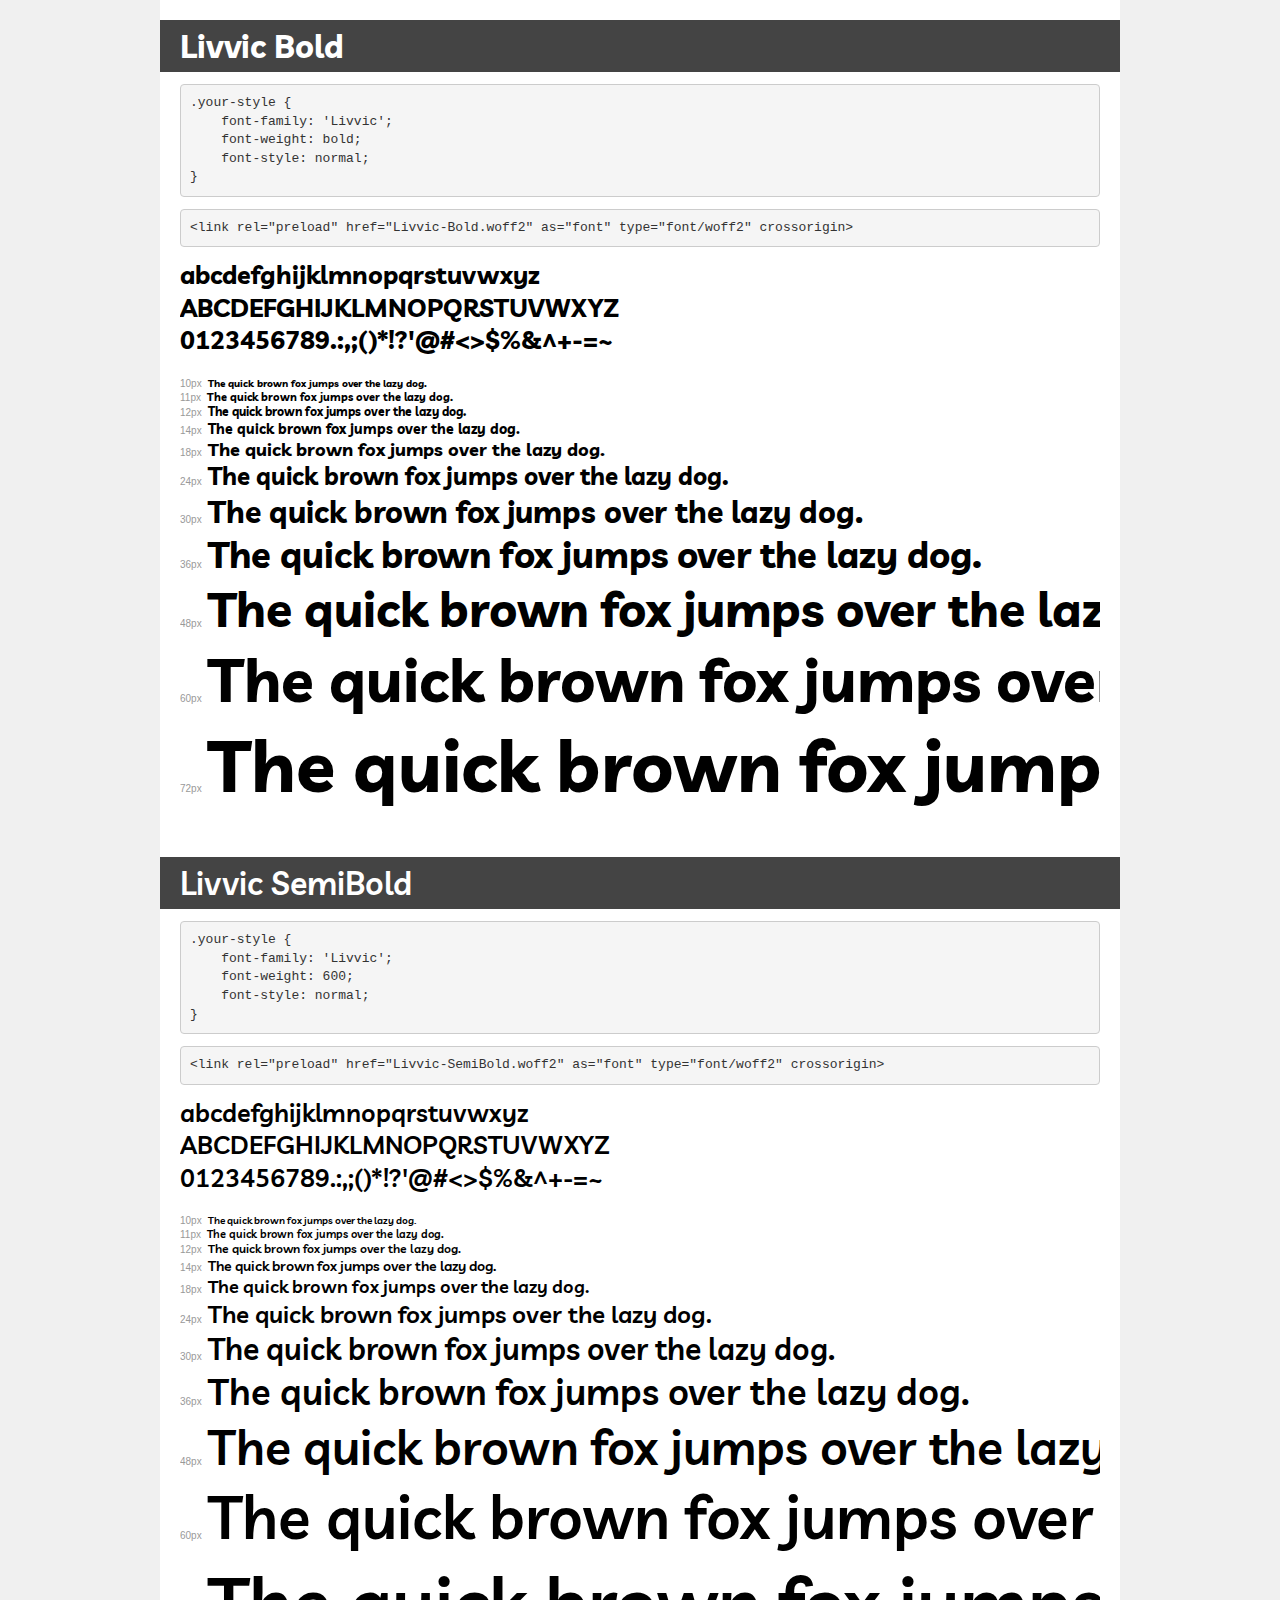
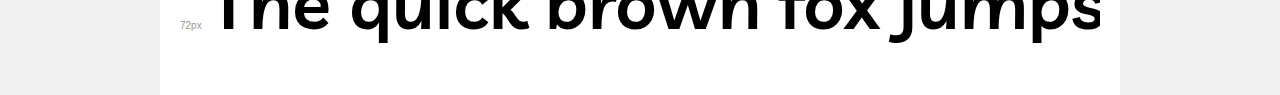
<file: fonts/transfonter.org-20250312-102709/demo.html>
<!DOCTYPE html>
<html lang="en">
<head>
    <meta charset="utf-8">
    <meta http-equiv="X-UA-Compatible" content="IE=edge">
    <meta name="viewport" content="width=device-width, initial-scale=1">
    <meta name="robots" content="noindex, noarchive">
    <meta name="format-detection" content="telephone=no">
    <title>Transfonter demo</title>
    <link href="stylesheet.css" rel="stylesheet">
    <style>
        /*
        http://meyerweb.com/eric/tools/css/reset/
        v2.0 | 20110126
        License: none (public domain)
        */
        html, body, div, span, applet, object, iframe,
        h1, h2, h3, h4, h5, h6, p, blockquote, pre,
        a, abbr, acronym, address, big, cite, code,
        del, dfn, em, img, ins, kbd, q, s, samp,
        small, strike, strong, sub, sup, tt, var,
        b, u, i, center,
        dl, dt, dd, ol, ul, li,
        fieldset, form, label, legend,
        table, caption, tbody, tfoot, thead, tr, th, td,
        article, aside, canvas, details, embed,
        figure, figcaption, footer, header, hgroup,
        menu, nav, output, ruby, section, summary,
        time, mark, audio, video {
            margin: 0;
            padding: 0;
            border: 0;
            font-size: 100%;
            font: inherit;
            vertical-align: baseline;
        }
        /* HTML5 display-role reset for older browsers */
        article, aside, details, figcaption, figure,
        footer, header, hgroup, menu, nav, section {
            display: block;
        }
        body {
            line-height: 1;
        }
        ol, ul {
            list-style: none;
        }
        blockquote, q {
            quotes: none;
        }
        blockquote:before, blockquote:after,
        q:before, q:after {
            content: '';
            content: none;
        }
        table {
            border-collapse: collapse;
            border-spacing: 0;
        }
        /* demo styles */
        body {
            background: #f0f0f0;
            color: #000;
        }
        .page {
            background: #fff;
            width: 920px;
            margin: 0 auto;
            padding: 20px 20px 0 20px;
            overflow: hidden;
        }
        .font-container {
            overflow-x: auto;
            overflow-y: hidden;
            margin-bottom: 40px;
            line-height: 1.3;
            white-space: nowrap;
            padding-bottom: 5px;
        }
        h1 {
            position: relative;
            background: #444;
            font-size: 32px;
            color: #fff;
            padding: 10px 20px;
            margin: 0 -20px 12px -20px;
        }
        .letters {
            font-size: 25px;
            margin-bottom: 20px;
        }
        .s10:before {
            content: '10px';
        }
        .s11:before {
            content: '11px';
        }
        .s12:before {
            content: '12px';
        }
        .s14:before {
            content: '14px';
        }
        .s18:before {
            content: '18px';
        }
        .s24:before {
            content: '24px';
        }
        .s30:before {
            content: '30px';
        }
        .s36:before {
            content: '36px';
        }
        .s48:before {
            content: '48px';
        }
        .s60:before {
            content: '60px';
        }
        .s72:before {
            content: '72px';
        }
        .s10:before, .s11:before, .s12:before, .s14:before,
        .s18:before, .s24:before, .s30:before, .s36:before,
        .s48:before, .s60:before, .s72:before {
            font-family: Arial, sans-serif;
            font-size: 10px;
            font-weight: normal;
            font-style: normal;
            color: #999;
            padding-right: 6px;
        }
        pre {
            display: block;
            padding: 9px;
            margin: 0 0 12px;
            font-family: Monaco, Menlo, Consolas, "Courier New", monospace;
            font-size: 13px;
            line-height: 1.428571429;
            color: #333;
            font-weight: normal;
            font-style: normal;
            background-color: #f5f5f5;
            border: 1px solid #ccc;
            overflow-x: auto;
            border-radius: 4px;
        }
        /* responsive */
        @media (max-width: 959px) {
            .page {
                width: auto;
                margin: 0;
            }
        }
    </style>
</head>
<body>
<div class="page">
    <div class="demo">
        <h1 style="font-family: 'Livvic'; font-weight: bold; font-style: normal;">Livvic Bold</h1>
        <pre title="Usage">.your-style {
    font-family: 'Livvic';
    font-weight: bold;
    font-style: normal;
}</pre>
        <pre title="Preload (optional)">
&lt;link rel=&quot;preload&quot; href=&quot;Livvic-Bold.woff2&quot; as=&quot;font&quot; type=&quot;font/woff2&quot; crossorigin&gt;</pre>
        <div class="font-container" style="font-family: 'Livvic'; font-weight: bold; font-style: normal;">
            <p class="letters">
                abcdefghijklmnopqrstuvwxyz<br>
ABCDEFGHIJKLMNOPQRSTUVWXYZ<br>
                0123456789.:,;()*!?'@#&lt;&gt;$%&^+-=~
            </p>
            <p class="s10" style="font-size: 10px;">The quick brown fox jumps over the lazy dog.</p>
            <p class="s11" style="font-size: 11px;">The quick brown fox jumps over the lazy dog.</p>
            <p class="s12" style="font-size: 12px;">The quick brown fox jumps over the lazy dog.</p>
            <p class="s14" style="font-size: 14px;">The quick brown fox jumps over the lazy dog.</p>
            <p class="s18" style="font-size: 18px;">The quick brown fox jumps over the lazy dog.</p>
            <p class="s24" style="font-size: 24px;">The quick brown fox jumps over the lazy dog.</p>
            <p class="s30" style="font-size: 30px;">The quick brown fox jumps over the lazy dog.</p>
            <p class="s36" style="font-size: 36px;">The quick brown fox jumps over the lazy dog.</p>
            <p class="s48" style="font-size: 48px;">The quick brown fox jumps over the lazy dog.</p>
            <p class="s60" style="font-size: 60px;">The quick brown fox jumps over the lazy dog.</p>
            <p class="s72" style="font-size: 72px;">The quick brown fox jumps over the lazy dog.</p>
        </div>
    </div>

    <div class="demo">
        <h1 style="font-family: 'Livvic'; font-weight: 600; font-style: normal;">Livvic SemiBold</h1>
        <pre title="Usage">.your-style {
    font-family: 'Livvic';
    font-weight: 600;
    font-style: normal;
}</pre>
        <pre title="Preload (optional)">
&lt;link rel=&quot;preload&quot; href=&quot;Livvic-SemiBold.woff2&quot; as=&quot;font&quot; type=&quot;font/woff2&quot; crossorigin&gt;</pre>
        <div class="font-container" style="font-family: 'Livvic'; font-weight: 600; font-style: normal;">
            <p class="letters">
                abcdefghijklmnopqrstuvwxyz<br>
ABCDEFGHIJKLMNOPQRSTUVWXYZ<br>
                0123456789.:,;()*!?'@#&lt;&gt;$%&^+-=~
            </p>
            <p class="s10" style="font-size: 10px;">The quick brown fox jumps over the lazy dog.</p>
            <p class="s11" style="font-size: 11px;">The quick brown fox jumps over the lazy dog.</p>
            <p class="s12" style="font-size: 12px;">The quick brown fox jumps over the lazy dog.</p>
            <p class="s14" style="font-size: 14px;">The quick brown fox jumps over the lazy dog.</p>
            <p class="s18" style="font-size: 18px;">The quick brown fox jumps over the lazy dog.</p>
            <p class="s24" style="font-size: 24px;">The quick brown fox jumps over the lazy dog.</p>
            <p class="s30" style="font-size: 30px;">The quick brown fox jumps over the lazy dog.</p>
            <p class="s36" style="font-size: 36px;">The quick brown fox jumps over the lazy dog.</p>
            <p class="s48" style="font-size: 48px;">The quick brown fox jumps over the lazy dog.</p>
            <p class="s60" style="font-size: 60px;">The quick brown fox jumps over the lazy dog.</p>
            <p class="s72" style="font-size: 72px;">The quick brown fox jumps over the lazy dog.</p>
        </div>
    </div>

</div>
</body>
</html>
</file>
<file: fonts/transfonter.org-20250312-102709/stylesheet.css>
@font-face {
    font-family: 'Livvic';
    src: url('Livvic-Bold.woff2') format('woff2');
    font-weight: bold;
    font-style: normal;
    font-display: swap;
}

@font-face {
    font-family: 'Livvic';
    src: url('Livvic-SemiBold.woff2') format('woff2');
    font-weight: 600;
    font-style: normal;
    font-display: swap;
}
</file>
